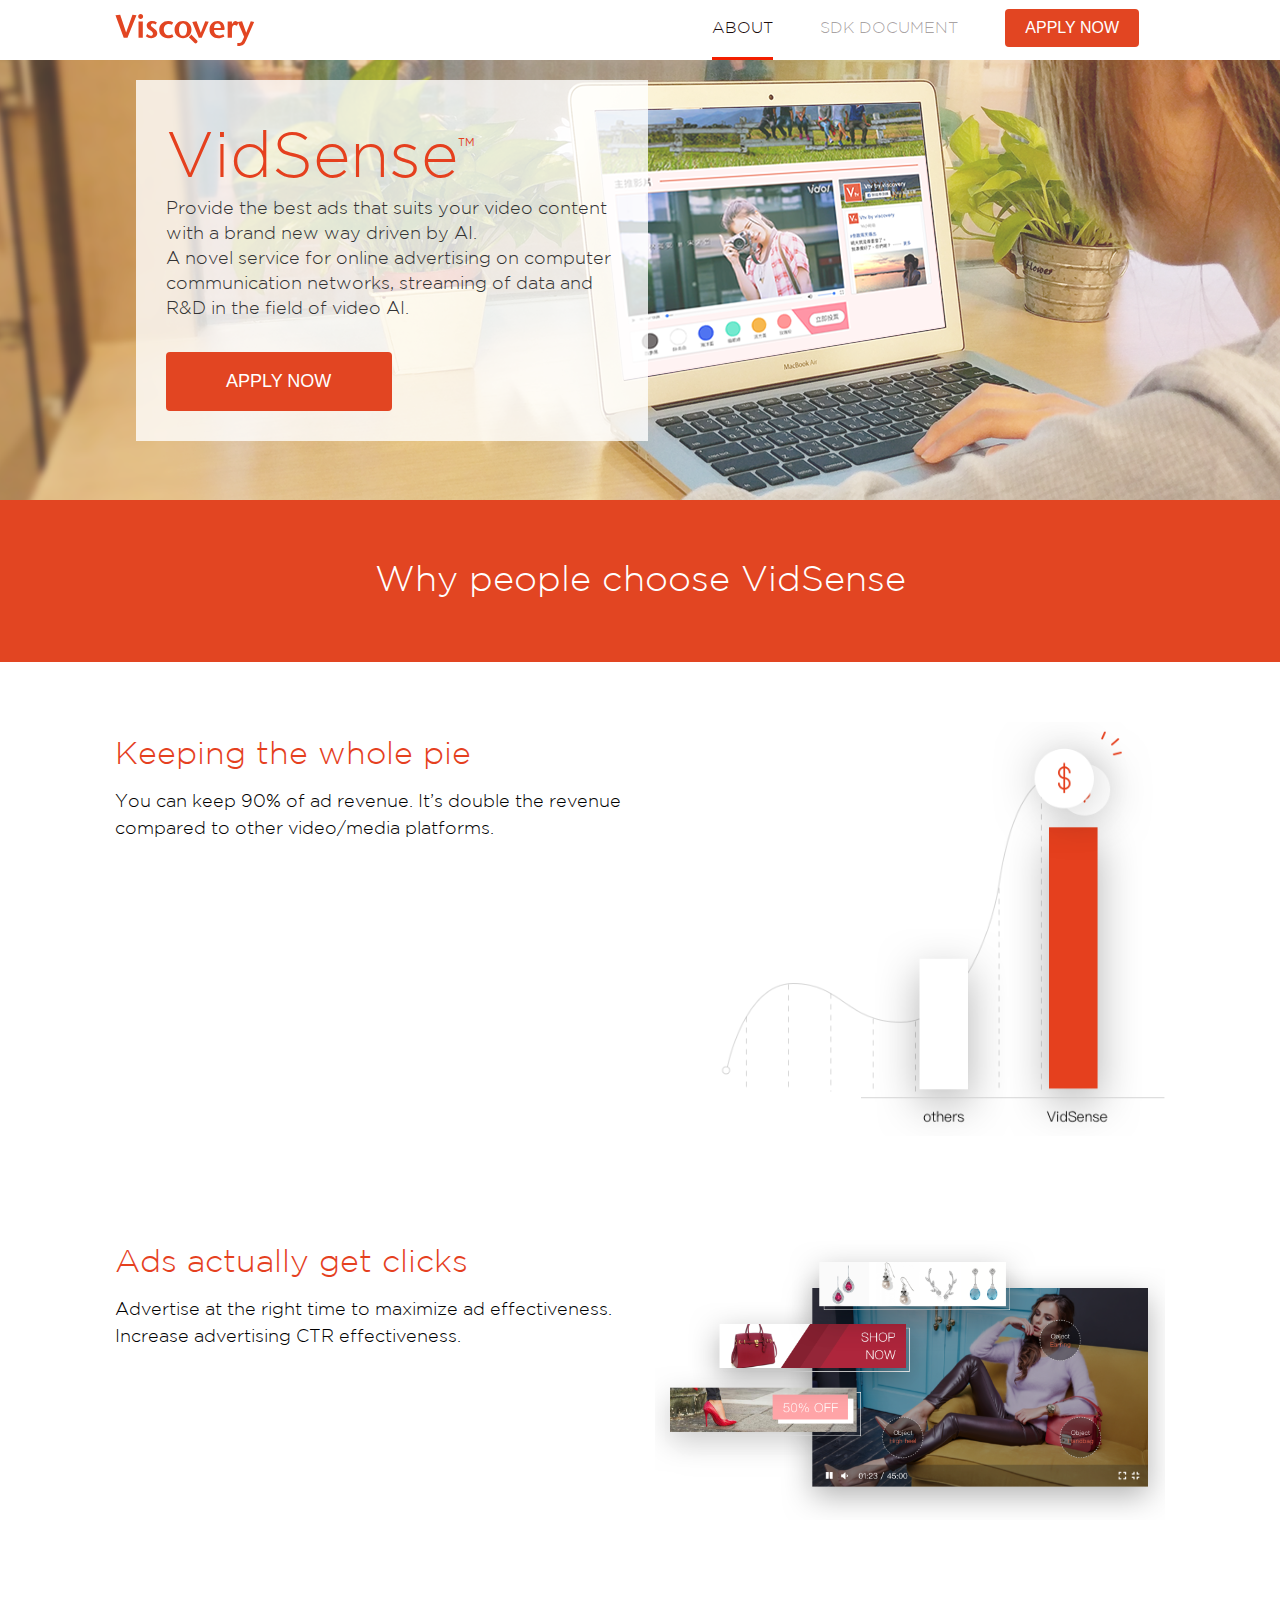
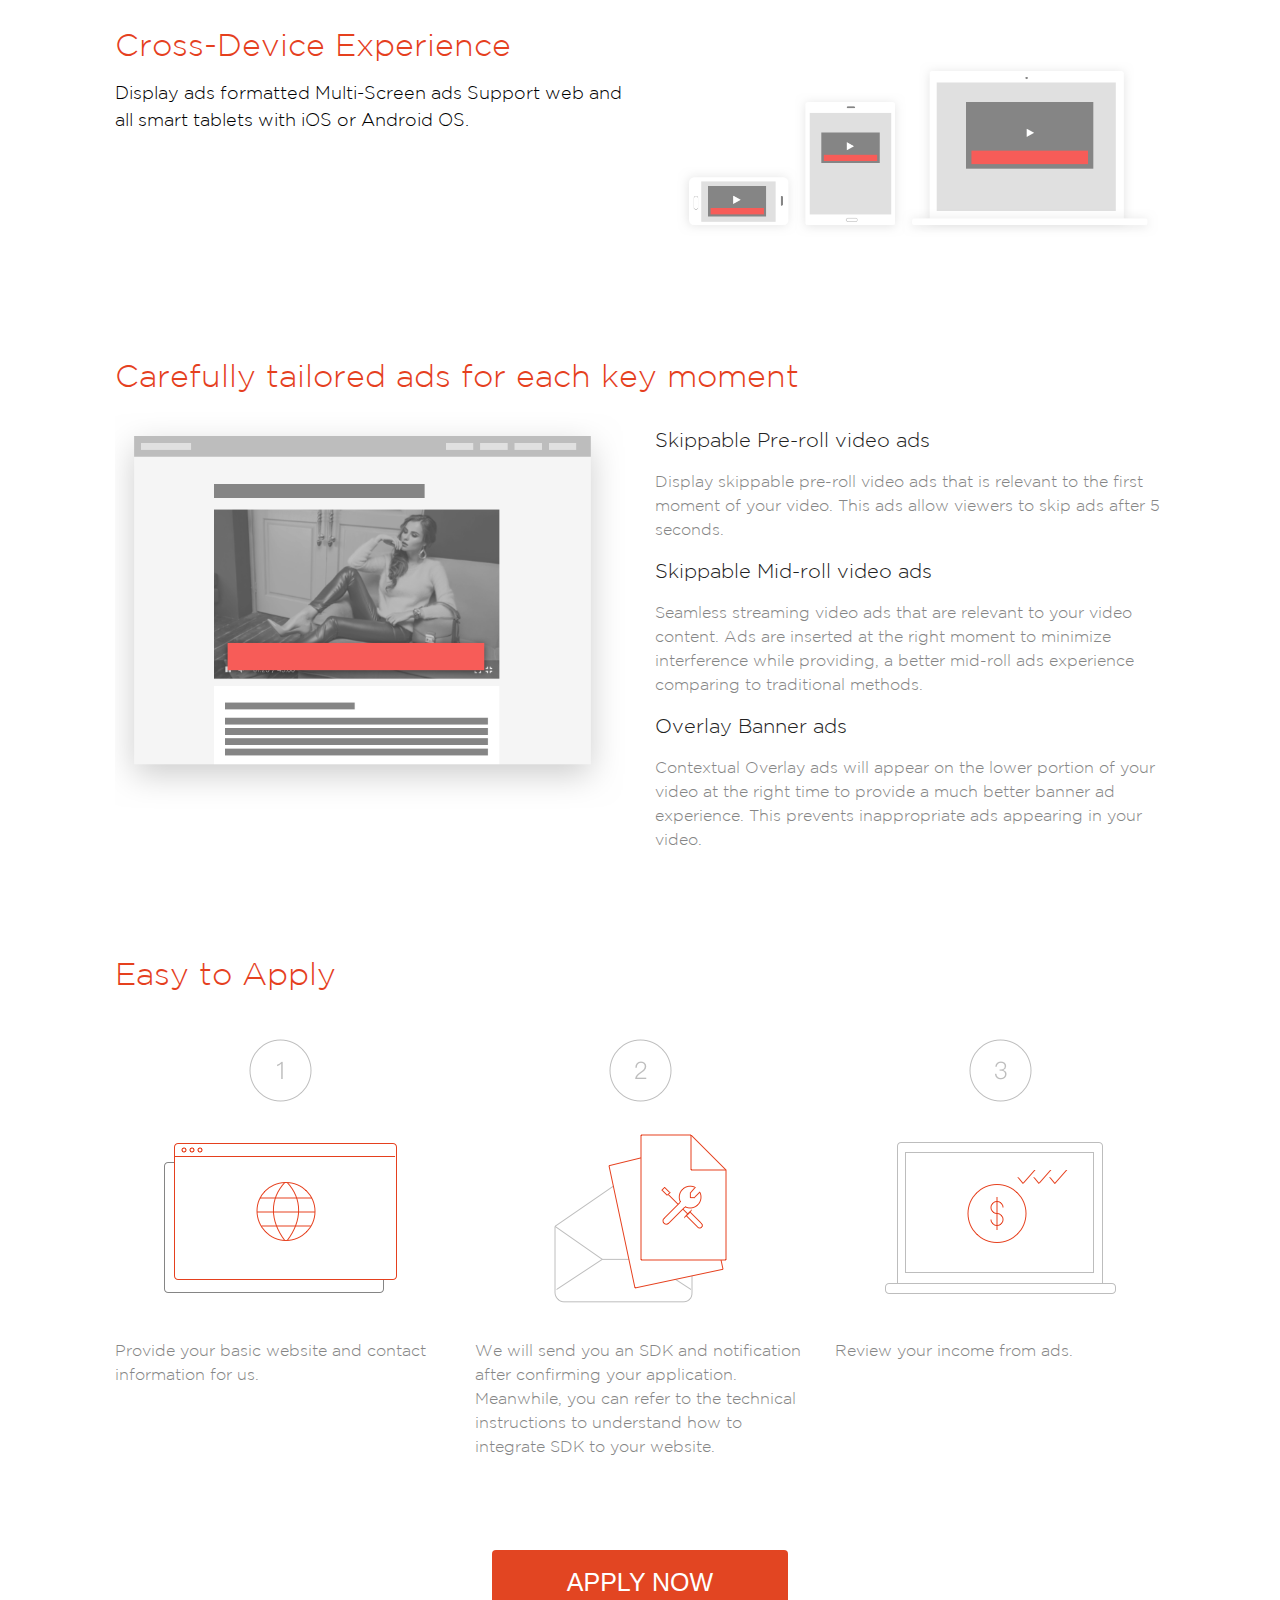
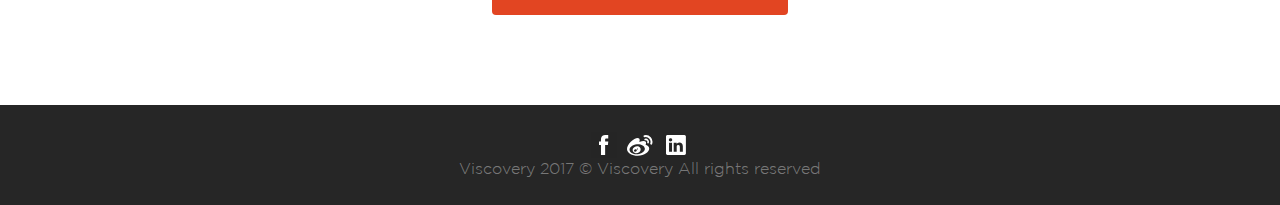
<file: index.html>
<!DOCTYPE html>
<html>
  <head>
    <meta charset="UTF-8">
    <title>VidSense</title>
    <link rel="icon" type="image/x-icon" href="assets/img/favicon.ico">
    <link rel="stylesheet" type="text/css" href="https://maxcdn.bootstrapcdn.com/font-awesome/4.7.0/css/font-awesome.min.css">
    <link href="https://fonts.googleapis.com/icon?family=Material+Icons" rel="stylesheet">
    <link rel="stylesheet" type="text/css" href="assets/css/main.css">
    <meta name="viewport" content="width=device-width, user-scalable=0, initial-scale=1">
  </head>
  <body ontouchstart=""> 
    <div class="container-fluid">
      <nav class="topnav"><a class="nav-block" href="index.html" target="_self">
          <div class="nav-logo"></div></a>
        <div class="nav-items">
          <button class="navToggle" id="navToggle" type="button"><i class="fa fa-bars fa-5" id="navToggleIcon" aria-hidden="true"></i></button>
          <ul id="nav">
            <li class="active"><a href="index.html">ABOUT</a></li>
            <li><a href="sdk.html">SDK DOCUMENT</a></li>
            <li><a href="https://goo.gl/forms/jmXPlXu5b6nH7Ig62" target="_blank">
                <button class="primary nav-apply">APPLY NOW</button></a></li>
          </ul>
        </div>
      </nav>
      <section class="section_1">
        <div class="cover-float-block">
          <div class="heading-1">VidSense<sup class="trademark">™</sup></div>
          <div class="content">Provide the best ads that suits your video content with a brand new way driven by AI.<br>A novel service for online advertising on computer communication networks, streaming of data and R&D
            in the field of video AI.
          </div><a href="https://goo.gl/forms/jmXPlXu5b6nH7Ig62" target="_blank">
            <button class="primary">APPLY NOW</button></a>
        </div>
      </section>
      <section class="banner">Why people choose VidSense</section>
      <section class="container section-2">
        <div class="row">
          <div class="col-xs-12 col-sm-6 col-lg-6 title-text">Keeping the whole pie
            <div class="content-bg">You can keep 90% of ad revenue. It’s double the revenue compared to other video/media platforms.</div>
          </div>
          <div class="col-xs-12 col-sm-6 col-lg-6"><img class="rwdImg" src="assets/img/section2Grphic.png"></div>
        </div>
      </section>
      <section class="container section-3">
        <div class="row">
          <div class="col-sm-12 col-md-6 title-text">Ads actually get clicks
            <div class="content-bg">Advertise at the right time to maximize ad effectiveness. Increase advertising CTR effectiveness.</div>
          </div>
          <div class="col-sm-6 col-12"><img class="rwdImg" src="assets/img/sec03Graphic.png"></div>
        </div>
      </section>
      <section class="container section-4">
        <div class="row">
          <div class="col-sm-6 col-12 title-text">Cross-Device Experience
            <div class="content-bg">
              Display ads formatted Multi-Screen ads
              Support web and all smart tablets with iOS or Android OS.
            </div>
          </div>
          <div class="col-sm-6 col-12"><img class="rwdImg" src="assets/img/sec04Graphic.png"></div>
        </div>
      </section>
      <section class="container section-5">
        <div class="row">
          <div class="col-sm-12 col-12 title-text">Carefully tailored ads for each key moment</div>
          <div class="col-sm-6 col-12"><img class="rwdImg" src="assets/img/section05_01.png"></div>
          <div class="col-sm-6 col-12">
            <h3>Skippable Pre-roll video ads</h3>
            <p>
              Display skippable pre-roll video ads that is relevant to
              the first moment of your video. This ads allow viewers to
              skip ads after 5 seconds.
            </p>
            <h3>Skippable Mid-roll video ads</h3>
            <p>
              Seamless streaming video ads that are relevant to your video content.
              Ads are inserted at the right moment to minimize interference while providing,
              a better mid-roll ads experience comparing to traditional methods.
            </p>
            <h3>Overlay Banner ads</h3>
            <p>
              Contextual Overlay ads will appear on the lower portion of your video at the right time to provide a
              much better banner ad experience. This prevents inappropriate ads appearing in your video.
            </p>
          </div>
        </div>
      </section>
      <section class="container section-6">
        <div class="row">
          <div class="col-sm-12 col-12 title-text">Easy to Apply</div>
          <div class="col-sm-4 col-12">
            <h1 class="apply-step bg-apply">Apply</h1>
            <p>Provide your basic website and contact information for us.</p>
          </div>
          <div class="col-sm-4 col-12">
            <h1 class="apply-step bg-sdk">SDK</h1>
            <p>
              We will send you an SDK and notification after confirming your application. Meanwhile, you can refer to
              the technical instructions to understand how to integrate SDK to your website.
            </p>
          </div>
          <div class="col-sm-4 col-12">
            <h1 class="apply-step bg-profit">Profit</h1>
            <p>Review your income from ads.</p>
          </div>
        </div>
      </section>
      <section class="container section-7"><a href="https://goo.gl/forms/jmXPlXu5b6nH7Ig62" target="_blank">
          <button class="primary">APPLY NOW</button></a></section>
      <footer class="footer">
        <nav><a class="social-nav bg-facebook" href="https://zh-tw.facebook.com/viscovery.co/" target="_blank"></a><a class="social-nav bg-weibo" href="http://tw.weibo.com/viscovery" target="_blank"></a><a class="social-nav bg-linkedin" href="https://www.linkedin.com/company-beta/3637491/?pathWildcard=3637491" target="_blank"></a></nav>
        <p class="color-white-40a">Viscovery 2017 © Viscovery All rights reserved</p>
      </footer>
    </div>
  </body>
  <script>
    var navIsOpen=false;
    document.getElementById("navToggle").addEventListener("click", navToggle);
    function navToggle(){
      navIsOpen = !navIsOpen;
      var element = document.getElementById("nav");
      var elementIcon = document.getElementById("navToggleIcon");
      if(navIsOpen){
        element.classList.add("navOpen");
        elementIcon.classList.remove("fa-bars");
        elementIcon.classList.add("fa-times");
      }else{
        element.classList.remove("navOpen");
        elementIcon.classList.remove("fa-times");
        elementIcon.classList.add("fa-bars");
      }
    }
  </script>
</html>
</file>
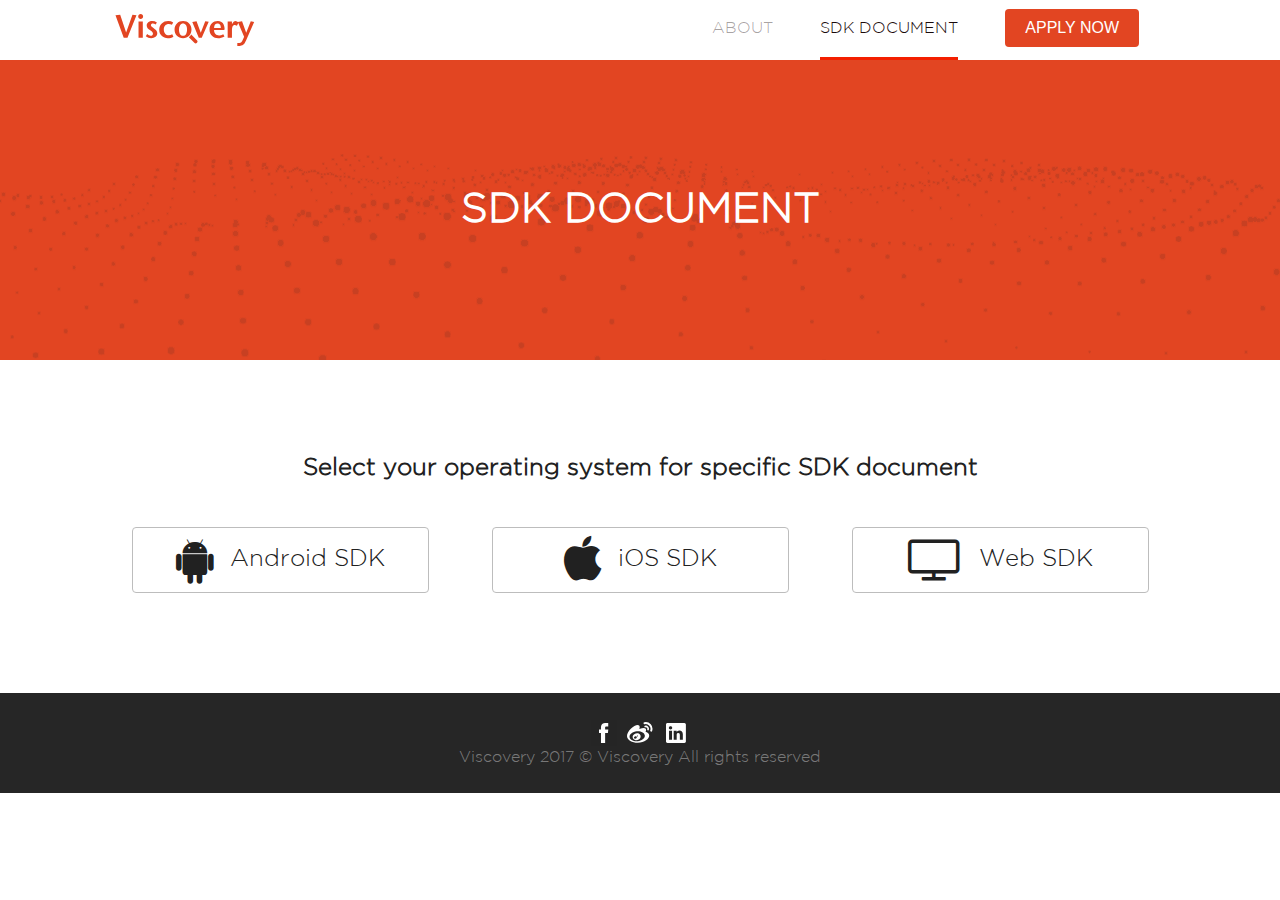
<file: sdk.html>
<!DOCTYPE html>
<html>
  <head>
    <meta charset="UTF-8">
    <title>VidSense</title>
    <link rel="icon" type="image/x-icon" href="assets/img/favicon.ico">
    <link rel="stylesheet" type="text/css" href="https://maxcdn.bootstrapcdn.com/font-awesome/4.7.0/css/font-awesome.min.css">
    <link href="https://fonts.googleapis.com/icon?family=Material+Icons" rel="stylesheet">
    <link rel="stylesheet" type="text/css" href="assets/css/main.css">
    <meta name="viewport" content="width=device-width, user-scalable=0, initial-scale=1">
  </head>
  <body ontouchstart="">
    <div class="container-fluid">
      <nav class="topnav"><a class="nav-block" href="index.html" target="_self">
          <div class="nav-logo"></div></a>
        <div class="nav-items">
          <button class="navToggle" id="navToggle" type="button"><i class="fa fa-bars fa-5" id="navToggleIcon" aria-hidden="true"></i></button>
          <ul id="nav">
            <li><a href="index.html">ABOUT</a></li>
            <li class="active"><a href="sdk.html">SDK DOCUMENT</a></li>
            <li><a href="https://goo.gl/forms/jmXPlXu5b6nH7Ig62" target="_blank">
                <button class="primary nav-apply">APPLY NOW</button></a></li>
          </ul>
        </div>
      </nav>
      <section class="sdk-banner">
        <h3>SDK DOCUMENT</h3>
      </section>
      <section class="container sdk-download">
        <div class="row">
          <h4>Select your operating system for specific SDK document</h4>
          <div class="col-xs-12 col-sm-4 col-lg-4"><a class="sdk-btns" href="https://viscovery.github.io/viscovery-ad-sdk-android/" target="_blank"><i class="fa fa-android fa-2x" aria-hidden="true"></i>Android SDK</a></div>
          <div class="col-xs-12 col-sm-4 col-lg-4"><a class="sdk-btns" href="https://viscovery.github.io/viscovery-ad-sdk-ios/" target="_blank"><i class="fa fa-apple fa-2x" aria-hidden="true"></i>iOS SDK</a></div>
          <div class="col-xs-12 col-sm-4 col-lg-4"><a class="sdk-btns" href="https://viscovery.github.io/viscovery-ad-sdk-html5/" target="_blank"><i class="fa fa-television fa-2x" aria-hidden="true"></i>Web SDK</a></div>
        </div>
      </section>
      <footer class="footer">
        <nav><a class="social-nav bg-facebook" href="https://zh-tw.facebook.com/viscovery.co/" target="_blank"></a><a class="social-nav bg-weibo" href="http://tw.weibo.com/viscovery" target="_blank"></a><a class="social-nav bg-linkedin" href="https://www.linkedin.com/company-beta/3637491/?pathWildcard=3637491" target="_blank"></a></nav>
        <p class="color-white-40a">Viscovery 2017 © Viscovery All rights reserved</p>
      </footer>
    </div>
  </body>
  <script>
    var navIsOpen=false;
    document.getElementById("navToggle").addEventListener("click", navToggle);
    function navToggle(){
      navIsOpen = !navIsOpen;
      var element = document.getElementById("nav");
      var elementIcon = document.getElementById("navToggleIcon");
      if(navIsOpen){
        element.classList.add("navOpen");
        elementIcon.classList.remove("fa-bars");
        elementIcon.classList.add("fa-times");
      }else{
        element.classList.remove("navOpen");
        elementIcon.classList.remove("fa-times");
        elementIcon.classList.add("fa-bars");
      }
    }
  </script>
</html>
</file>
<file: assets/css/main.css>
@font-face{font-family:GothamXlight;src:url("../fonts/GOTHAM-XLIGHT.eot") format("eot"), url("../fonts/GOTHAM-XLIGHT.woff") format("woff"), url("../fonts/GOTHAM-XLIGHT.ttf") format("truetype")}@font-face{font-family:GothamLight;src:url("../fonts/Gotham-Light.eot") format("eot"), url("../fonts/Gotham-Light.woff") format("woff"), url("../fonts/Gotham-Light.ttf") format("truetype")}@font-face{font-family:GothamThin;src:url("../fonts/GOTHAM-THIN.eot") format("eot"), url("../fonts/GOTHAM-THIN.woff") format("woff"), url("../fonts/GOTHAM-THIN.ttf") format("truetype")}@font-face{font-family:Gotham;src:url("../fonts/Gotham-Regular.eot") format("eot"), url("../fonts/Gotham-Regular.woff") format("woff"), url("../fonts/Gotham-Regular.ttf") format("truetype")}@font-face{font-family:GothamMed;src:url("../fonts/Gotham-Medium.eot") format("eot"), url("../fonts/Gotham-Medium.woff") format("woff"), url("../fonts/Gotham-Medium.ttf") format("truetype")}@font-face{font-family:GothamBold;src:url("../fonts/Gotham-Bold.eot") format("eot"), url("../fonts/Gotham-Bold.woff") format("woff"), url("../fonts/Gotham-Bold.ttf") format("truetype")}@font-face{font-family:GothamBlack;src:url("../fonts/GOTHAM-BLACK.eot") format("eot"), url("../fonts/GOTHAM-BLACK.woff") format("woff"), url("../fonts/GOTHAM-BLACK.TTF") format("truetype")}.ff-Gotham-Reglular{font-family:Gotham!important}.ff-Gotham-Bold{font-family:GothamBold!important}.font-h1-xxl{letter-spacing:1px;font-size:70px;font-weight:800}.font-h1-xl{font-size:46px}.font-h1-lg,.font-h1-xl{letter-spacing:1px;font-weight:500}.font-h1-lg{font-size:36px}.font-h1{letter-spacing:1px;font-size:32px;font-weight:500}.font-h2-lg{letter-spacing:1px;font-size:30px;font-weight:400}.font-h2{font-size:24px}.font-h2,.font-h3{letter-spacing:1px;font-weight:500}.font-h3{font-size:22px}.font-h6{font-size:18px}.font-h6,.font-h6-sm{letter-spacing:1px;font-weight:600}.font-h6-sm{font-size:16px}.font-p-lg{font-size:15px}.font-p-lg,.font-p-md{letter-spacing:1px;font-weight:400}.font-p-md{font-size:14px}.font-p{font-size:13px}.font-p,.font-p-sm{letter-spacing:1px;font-weight:400}.font-p-sm{font-size:12px}.font-p-xs{font-size:11px;-webkit-transform:scale(0.92)}.font-p-xs,.font-small{letter-spacing:1px;font-weight:500}.font-small{font-size:10px;-webkit-transform:scale(0.84)}@-ms-viewport{width:device-width}.visible-lg,.visible-md,.visible-sm,.visible-xs{display:none!important}.visible-lg-block,.visible-lg-inline,.visible-lg-inline-block,.visible-md-block,.visible-md-inline,.visible-md-inline-block,.visible-sm-block,.visible-sm-inline,.visible-sm-inline-block,.visible-xs-block,.visible-xs-inline,.visible-xs-inline-block{display:none!important}@media (max-width:767px){.visible-xs{display:block!important}table.visible-xs{display:table}tr.visible-xs{display:table-row!important}td.visible-xs,th.visible-xs{display:table-cell!important}}@media (max-width:767px){.visible-xs-block{display:block!important}}@media (max-width:767px){.visible-xs-inline{display:inline!important}}@media (max-width:767px){.visible-xs-inline-block{display:inline-block!important}}@media (min-width:768px) and (max-width:991px){.visible-sm{display:block!important}table.visible-sm{display:table}tr.visible-sm{display:table-row!important}td.visible-sm,th.visible-sm{display:table-cell!important}}@media (min-width:768px) and (max-width:991px){.visible-sm-block{display:block!important}}@media (min-width:768px) and (max-width:991px){.visible-sm-inline{display:inline!important}}@media (min-width:768px) and (max-width:991px){.visible-sm-inline-block{display:inline-block!important}}@media (min-width:992px) and (max-width:1199px){.visible-md{display:block!important}table.visible-md{display:table}tr.visible-md{display:table-row!important}td.visible-md,th.visible-md{display:table-cell!important}}@media (min-width:992px) and (max-width:1199px){.visible-md-block{display:block!important}}@media (min-width:992px) and (max-width:1199px){.visible-md-inline{display:inline!important}}@media (min-width:992px) and (max-width:1199px){.visible-md-inline-block{display:inline-block!important}}@media (min-width:1200px){.visible-lg{display:block!important}table.visible-lg{display:table}tr.visible-lg{display:table-row!important}td.visible-lg,th.visible-lg{display:table-cell!important}}@media (min-width:1200px){.visible-lg-block{display:block!important}}@media (min-width:1200px){.visible-lg-inline{display:inline!important}}@media (min-width:1200px){.visible-lg-inline-block{display:inline-block!important}}@media (max-width:767px){.hidden-xs{display:none!important}}@media (min-width:768px) and (max-width:991px){.hidden-sm{display:none!important}}@media (min-width:992px) and (max-width:1199px){.hidden-md{display:none!important}}@media (min-width:1200px){.hidden-lg{display:none!important}}.visible-print{display:none!important}@media print{.visible-print{display:block!important}table.visible-print{display:table}tr.visible-print{display:table-row!important}td.visible-print,th.visible-print{display:table-cell!important}}.visible-print-block{display:none!important}@media print{.visible-print-block{display:block!important}}.visible-print-inline{display:none!important}@media print{.visible-print-inline{display:inline!important}}.visible-print-inline-block{display:none!important}@media print{.visible-print-inline-block{display:inline-block!important}}@media print{.hidden-print{display:none!important}}.container{margin-right:auto;margin-left:auto;padding-left:15px;padding-right:15px}@media (min-width:768px){.container{width:750px}}@media (min-width:992px){.container{width:970px}}@media (min-width:1200px){.container{width:1170px}}.container-fluid{margin-right:auto;margin-left:auto;overflow:hidden}.row{margin-left:-15px;margin-right:-15px}.col,.col-lg-1,.col-lg-2,.col-lg-3,.col-lg-4,.col-lg-5,.col-lg-6,.col-lg-7,.col-lg-8,.col-lg-9,.col-lg-10,.col-lg-11,.col-lg-12,.col-md-1,.col-md-2,.col-md-3,.col-md-4,.col-md-5,.col-md-6,.col-md-7,.col-md-8,.col-md-9,.col-md-10,.col-md-11,.col-md-12,.col-sm-1,.col-sm-2,.col-sm-3,.col-sm-4,.col-sm-5,.col-sm-6,.col-sm-7,.col-sm-8,.col-sm-9,.col-sm-10,.col-sm-11,.col-sm-12,.col-xs-1,.col-xs-2,.col-xs-3,.col-xs-4,.col-xs-5,.col-xs-6,.col-xs-7,.col-xs-8,.col-xs-9,.col-xs-10,.col-xs-11,.col-xs-12{position:relative;min-height:1px;padding-left:15px;padding-right:15px}.col,.col-xs-1,.col-xs-2,.col-xs-3,.col-xs-4,.col-xs-5,.col-xs-6,.col-xs-7,.col-xs-8,.col-xs-9,.col-xs-10,.col-xs-11,.col-xs-12{float:left}.col-xs-12{width:100%}.col-xs-11{width:91.66666667%}.col-xs-10{width:83.33333333%}.col-xs-9{width:75%}.col-xs-8{width:66.66666667%}.col-xs-7{width:58.33333333%}.col-xs-6{width:50%}.col-xs-5{width:41.66666667%}.col-xs-4{width:33.33333333%}.col-xs-3{width:25%}.col-xs-2{width:16.66666667%}.col-xs-1{width:8.33333333%}.col-xs-pull-12{right:100%}.col-xs-pull-11{right:91.66666667%}.col-xs-pull-10{right:83.33333333%}.col-xs-pull-9{right:75%}.col-xs-pull-8{right:66.66666667%}.col-xs-pull-7{right:58.33333333%}.col-xs-pull-6{right:50%}.col-xs-pull-5{right:41.66666667%}.col-xs-pull-4{right:33.33333333%}.col-xs-pull-3{right:25%}.col-xs-pull-2{right:16.66666667%}.col-xs-pull-1{right:8.33333333%}.col-xs-pull-0{right:auto}.col-xs-push-12{left:100%}.col-xs-push-11{left:91.66666667%}.col-xs-push-10{left:83.33333333%}.col-xs-push-9{left:75%}.col-xs-push-8{left:66.66666667%}.col-xs-push-7{left:58.33333333%}.col-xs-push-6{left:50%}.col-xs-push-5{left:41.66666667%}.col-xs-push-4{left:33.33333333%}.col-xs-push-3{left:25%}.col-xs-push-2{left:16.66666667%}.col-xs-push-1{left:8.33333333%}.col-xs-push-0{left:auto}.col-xs-offset-12{margin-left:100%}.col-xs-offset-11{margin-left:91.66666667%}.col-xs-offset-10{margin-left:83.33333333%}.col-xs-offset-9{margin-left:75%}.col-xs-offset-8{margin-left:66.66666667%}.col-xs-offset-7{margin-left:58.33333333%}.col-xs-offset-6{margin-left:50%}.col-xs-offset-5{margin-left:41.66666667%}.col-xs-offset-4{margin-left:33.33333333%}.col-xs-offset-3{margin-left:25%}.col-xs-offset-2{margin-left:16.66666667%}.col-xs-offset-1{margin-left:8.33333333%}.col-xs-offset-0{margin-left:0%}@media (min-width:768px){.col,.col-sm-1,.col-sm-2,.col-sm-3,.col-sm-4,.col-sm-5,.col-sm-6,.col-sm-7,.col-sm-8,.col-sm-9,.col-sm-10,.col-sm-11,.col-sm-12{float:left}.col-sm-12{width:100%}.col-sm-11{width:91.66666667%}.col-sm-10{width:83.33333333%}.col-sm-9{width:75%}.col-sm-8{width:66.66666667%}.col-sm-7{width:58.33333333%}.col-sm-6{width:50%}.col-sm-5{width:41.66666667%}.col-sm-4{width:33.33333333%}.col-sm-3{width:25%}.col-sm-2{width:16.66666667%}.col-sm-1{width:8.33333333%}.col-sm-pull-12{right:100%}.col-sm-pull-11{right:91.66666667%}.col-sm-pull-10{right:83.33333333%}.col-sm-pull-9{right:75%}.col-sm-pull-8{right:66.66666667%}.col-sm-pull-7{right:58.33333333%}.col-sm-pull-6{right:50%}.col-sm-pull-5{right:41.66666667%}.col-sm-pull-4{right:33.33333333%}.col-sm-pull-3{right:25%}.col-sm-pull-2{right:16.66666667%}.col-sm-pull-1{right:8.33333333%}.col-sm-pull-0{right:auto}.col-sm-push-12{left:100%}.col-sm-push-11{left:91.66666667%}.col-sm-push-10{left:83.33333333%}.col-sm-push-9{left:75%}.col-sm-push-8{left:66.66666667%}.col-sm-push-7{left:58.33333333%}.col-sm-push-6{left:50%}.col-sm-push-5{left:41.66666667%}.col-sm-push-4{left:33.33333333%}.col-sm-push-3{left:25%}.col-sm-push-2{left:16.66666667%}.col-sm-push-1{left:8.33333333%}.col-sm-push-0{left:auto}.col-sm-offset-12{margin-left:100%}.col-sm-offset-11{margin-left:91.66666667%}.col-sm-offset-10{margin-left:83.33333333%}.col-sm-offset-9{margin-left:75%}.col-sm-offset-8{margin-left:66.66666667%}.col-sm-offset-7{margin-left:58.33333333%}.col-sm-offset-6{margin-left:50%}.col-sm-offset-5{margin-left:41.66666667%}.col-sm-offset-4{margin-left:33.33333333%}.col-sm-offset-3{margin-left:25%}.col-sm-offset-2{margin-left:16.66666667%}.col-sm-offset-1{margin-left:8.33333333%}.col-sm-offset-0{margin-left:0%}}@media (min-width:992px){.col,.col-md-1,.col-md-2,.col-md-3,.col-md-4,.col-md-5,.col-md-6,.col-md-7,.col-md-8,.col-md-9,.col-md-10,.col-md-11,.col-md-12{float:left}.col-md-12{width:100%}.col-md-11{width:91.66666667%}.col-md-10{width:83.33333333%}.col-md-9{width:75%}.col-md-8{width:66.66666667%}.col-md-7{width:58.33333333%}.col-md-6{width:50%}.col-md-5{width:41.66666667%}.col-md-4{width:33.33333333%}.col-md-3{width:25%}.col-md-2{width:16.66666667%}.col-md-1{width:8.33333333%}.col-md-pull-12{right:100%}.col-md-pull-11{right:91.66666667%}.col-md-pull-10{right:83.33333333%}.col-md-pull-9{right:75%}.col-md-pull-8{right:66.66666667%}.col-md-pull-7{right:58.33333333%}.col-md-pull-6{right:50%}.col-md-pull-5{right:41.66666667%}.col-md-pull-4{right:33.33333333%}.col-md-pull-3{right:25%}.col-md-pull-2{right:16.66666667%}.col-md-pull-1{right:8.33333333%}.col-md-pull-0{right:auto}.col-md-push-12{left:100%}.col-md-push-11{left:91.66666667%}.col-md-push-10{left:83.33333333%}.col-md-push-9{left:75%}.col-md-push-8{left:66.66666667%}.col-md-push-7{left:58.33333333%}.col-md-push-6{left:50%}.col-md-push-5{left:41.66666667%}.col-md-push-4{left:33.33333333%}.col-md-push-3{left:25%}.col-md-push-2{left:16.66666667%}.col-md-push-1{left:8.33333333%}.col-md-push-0{left:auto}.col-md-offset-12{margin-left:100%}.col-md-offset-11{margin-left:91.66666667%}.col-md-offset-10{margin-left:83.33333333%}.col-md-offset-9{margin-left:75%}.col-md-offset-8{margin-left:66.66666667%}.col-md-offset-7{margin-left:58.33333333%}.col-md-offset-6{margin-left:50%}.col-md-offset-5{margin-left:41.66666667%}.col-md-offset-4{margin-left:33.33333333%}.col-md-offset-3{margin-left:25%}.col-md-offset-2{margin-left:16.66666667%}.col-md-offset-1{margin-left:8.33333333%}.col-md-offset-0{margin-left:0%}}@media (min-width:1200px){.col,.col-lg-1,.col-lg-2,.col-lg-3,.col-lg-4,.col-lg-5,.col-lg-6,.col-lg-7,.col-lg-8,.col-lg-9,.col-lg-10,.col-lg-11,.col-lg-12{float:left}.col-lg-12{width:100%}.col-lg-11{width:91.66666667%}.col-lg-10{width:83.33333333%}.col-lg-9{width:75%}.col-lg-8{width:66.66666667%}.col-lg-7{width:58.33333333%}.col-lg-6{width:50%}.col-lg-5{width:41.66666667%}.col-lg-4{width:33.33333333%}.col-lg-3{width:25%}.col-lg-2{width:16.66666667%}.col-lg-1{width:8.33333333%}.col-lg-pull-12{right:100%}.col-lg-pull-11{right:91.66666667%}.col-lg-pull-10{right:83.33333333%}.col-lg-pull-9{right:75%}.col-lg-pull-8{right:66.66666667%}.col-lg-pull-7{right:58.33333333%}.col-lg-pull-6{right:50%}.col-lg-pull-5{right:41.66666667%}.col-lg-pull-4{right:33.33333333%}.col-lg-pull-3{right:25%}.col-lg-pull-2{right:16.66666667%}.col-lg-pull-1{right:8.33333333%}.col-lg-pull-0{right:auto}.col-lg-push-12{left:100%}.col-lg-push-11{left:91.66666667%}.col-lg-push-10{left:83.33333333%}.col-lg-push-9{left:75%}.col-lg-push-8{left:66.66666667%}.col-lg-push-7{left:58.33333333%}.col-lg-push-6{left:50%}.col-lg-push-5{left:41.66666667%}.col-lg-push-4{left:33.33333333%}.col-lg-push-3{left:25%}.col-lg-push-2{left:16.66666667%}.col-lg-push-1{left:8.33333333%}.col-lg-push-0{left:auto}.col-lg-offset-12{margin-left:100%}.col-lg-offset-11{margin-left:91.66666667%}.col-lg-offset-10{margin-left:83.33333333%}.col-lg-offset-9{margin-left:75%}.col-lg-offset-8{margin-left:66.66666667%}.col-lg-offset-7{margin-left:58.33333333%}.col-lg-offset-6{margin-left:50%}.col-lg-offset-5{margin-left:41.66666667%}.col-lg-offset-4{margin-left:33.33333333%}.col-lg-offset-3{margin-left:25%}.col-lg-offset-2{margin-left:16.66666667%}.col-lg-offset-1{margin-left:8.33333333%}.col-lg-offset-0{margin-left:0%}}.clearfix,.clearfix:after,.clearfix:before,.container-fluid:after,.container-fluid:before,.container:after,.container:before,.row:after,.row:before{content:" ";display:table}.clearfix:after,.container-fluid:after,.container:after,.row:after{clear:both}.center-block{display:block;margin-left:auto;margin-right:auto}.pull-right{float:right!important}.pull-left{float:left!important}*,:after,:before{-webkit-box-sizing:border-box;-moz-box-sizing:border-box;box-sizing:border-box}.topnav{background:#FFFFFF;width:100%;height:60px;position:fixed;left:0;top:0;z-index:999;display:-webkit-box;display:-webkit-flex;display:-ms-flexbox;display:flex;-webkit-box-pack:justify;-webkit-justify-content:space-between;-ms-flex-pack:justify;justify-content:space-between;-webkit-box-align:center;-webkit-align-items:center;-ms-flex-align:center;align-items:center;padding:0 115px}.topnav .nav-logo{width:150px;height:32px;background:url("../img/logo_red.svg") no-repeat}.topnav .navToggle{float:right;outline:none;display:none;margin-right:10px;background:#fff}.topnav .navToggle i{font-size:3em;color:#E44412}.topnav .navToggle:hover{background:#E44412}.topnav .navToggle:hover i{color:#fff}.nav-items{height:60px}.nav-items ul{display:block;margin:0;height:60px;line-height:57px}.nav-items ul li{height:60px;display:inline-block;position:relative;margin-right:10px;list-style:none;padding:0 1em}.nav-items ul li a{color:rgba(26, 10, 10, 0.4);text-decoration:none}.nav-items ul li.active:after,.nav-items ul li:after{content:'';display:block;line-height:45px;margin:auto;height:3px;width:0px;background:transparent;-webkit-transition:width .3s ease, background-color .3s ease;-o-transition:width .3s ease, background-color .3s ease;transition:width .3s ease, background-color .3s ease}.nav-items ul li.active a{color:#1a0a0a}.nav-items ul li.active:after{width:100%;background:#F31F00}.nav-items ul li.active:after a{color:#1a0a0a}@media (hover:hover){.nav-items{height:60px}.nav-items ul{display:block;margin:0;height:60px;line-height:57px}.nav-items ul li{height:60px;display:inline-block;position:relative;margin-right:10px;list-style:none;padding:0 1em}.nav-items ul li a{color:rgba(26, 10, 10, 0.4);text-decoration:none}.nav-items ul li.active:after,.nav-items ul li:after{content:'';display:block;line-height:45px;margin:auto;height:3px;width:0px;background:transparent;-webkit-transition:width .3s ease, background-color .3s ease;-o-transition:width .3s ease, background-color .3s ease;transition:width .3s ease, background-color .3s ease}.nav-items ul li.active a{color:#1a0a0a}.nav-items ul li:hover a{color:#1a0a0a}.nav-items ul li.active:after,.nav-items ul li:hover:after{width:100%;background:#F31F00}.nav-items ul li.active:after a,.nav-items ul li:hover:after a{color:#1a0a0a}}@media screen and (max-width:1200px){.topnav{padding:0 10px}}@media (max-width:767px){.topnav{padding:0}.nav-logo{margin-left:10px}.topnav .nav-items{width:100%;left:0;top:0;padding:10px 0;position:fixed}.topnav .nav-items .navToggle{display:inline-block}.topnav .nav-items ul{position:fixed;background:#fff;top:60px;width:100%;height:0;-webkit-box-orient:vertical;-webkit-box-direction:normal;-webkit-flex-direction:column;-ms-flex-direction:column;flex-direction:column;-webkit-transition:height .3s ease;-o-transition:height .3s ease;transition:height .3s ease;display:block;overflow:hidden}.topnav .nav-items ul li{display:block;float:none;line-height:60px;padding:20px 10px}.topnav .nav-items ul li.active:after{width:0%;background:#F31F00}.topnav .nav-items ul li.active:after a{color:#1a0a0a}}.navOpen{height:100%!important}button{border-radius:4px;border:none;cursor:pointer;outline:none}button.primary{background:#E24522;color:#FFFFFF}@media (hover:hover){button.primary{background:#E24522;color:#FFFFFF}button.primary:hover{background:#E85E12}}button.nav-apply{font-size:16px;padding:10px 20px}body{font-family:GothamLight,PingFangTC,PingFangSC,Microsoft JhengHei,Arial,sans-serif;margin:0;overflow-x:hidden;color:#333}p,ul{margin:0;padding:0}ul{list-style:none}.cover-container{width:100%;overflow:hidden;position:relative;margin-top:60px;height:100vh;font-size:0}.heading-1{font-size:64px;color:#E5401E;font-weight:300;line-height:76px}section.container{margin:60px auto 90px auto;width:100%;max-width:1080px}.title-text{color:#E5401E;font-size:32px;font-weight:100;line-height:67px}.title-multi{line-height:48px}.content-bg{color:#000000;font-size:18px;font-weight:300;line-height:1.5}.rwdImg{width:100%}@media (max-width:767px){.title-text{text-align:center;font-size:24px;font-weight:600;line-height:1.5}.content-bg{text-align:center;font-size:18px;font-weight:300;line-height:1.5}.rwdImg{width:100%}section.container{margin:50px auto;width:100%}}.section_1{position:relative;height:500px;background:url("..//img/cover.png");-moz-background-size:cover;-webkit-background-size:cover;-o-background-size:cover;background-size:cover;background-position:center}.section_1 .cover-float-block{position:absolute;left:10.6%;top:16%;background:rgba(255, 255, 255, 0.8);min-width:510px;max-width:40%;padding:30px}.section_1 .cover-float-block .content{font-size:18px;font-weight:300;line-height:25px}.section_1 .cover-float-block button{font-size:18px;padding:19px 0;width:50%;margin-top:30px}.banner{position:relative;width:100%;font-size:36px;background:#E24522;color:#FFFFFF;padding:5%;text-align:center;font-weight:300}.apply-step{position:relative;width:330px;height:330px;margin:auto;display:block;vertical-align:top;overflow:hidden;font-size:1px;line-height:9999}.section-5 h3{color:#212121;font-size:20px;font-weight:normal}.section-5 p,.section-6 p{color:#858585;font-size:16px;line-height:1.5}.section-7{text-align:center}.bg-apply{background-image:url(../img/image-apply.png)}.bg-sdk{background-image:url(../img/image-sdk.png)}.bg-profit{background-image:url(../img/image-profit.png)}.heading-1>.trademark{font-size:24px}.section-7 button{padding:18px 75px;font-size:25px;font-weight:300}@media (max-width:767px){.section_1{background-position:right bottom}.section_1 .cover-float-block{position:absolute;left:0;top:0;height:100%;width:100%;min-width:100%;max-width:none;background:rgba(255, 255, 255, 0.6);text-align:center;padding:10px}.section_1 .cover-float-block .heading-1{padding-top:100px}.section_1 .cover-float-block .content{font-size:18px;font-weight:600;line-height:20px}.section_1 .cover-float-block button{font-size:18px;padding:19px 0;width:90%;margin-top:30px}.banner{padding:30px 10px;font-size:20px}.section-6{text-align:center}.section-7{text-align:center}.section-7 button{font-size:18px;padding:19px 0;width:90%;margin-top:30px}}.sdk-banner{position:relative;margin-top:60px;width:100%;height:300px;padding:86px 0;display:-webkit-box;display:-webkit-flex;display:-ms-flexbox;display:flex;color:#fff;font-size:36px;font-weight:300;text-align:center;-webkit-box-align:center;-webkit-align-items:center;-ms-flex-align:center;align-items:center;-webkit-justify-content:center;-webkit-box-pack:center;-ms-flex-pack:center;justify-content:center;background:#E24522;background-image:url("../img/SDKBG.png");background-repeat:no-repeat;background-position:center bottom}.sdk-download{width:100%;text-align:center;color:#212121;font-size:24px;font-weight:300;line-height:33px;margin-bottom:270px}.sdk-btns{display:-webkit-box;display:-webkit-flex;display:-ms-flexbox;display:flex;-webkit-box-pack:center;-webkit-justify-content:center;-ms-flex-pack:center;justify-content:center}a.sdk-btns{-webkit-box-align:center;-webkit-align-items:center;-ms-flex-align:center;align-items:center;color:#212121;text-decoration:none;height:66px;width:90%;padding:10px 32px;margin:10px auto;border:1px solid #BDBDBD;border-radius:4px;background-color:#FFFFFF;cursor:pointer}.sdk-btns i{margin-right:16px}@media (max-width:767px){.sdk-download{text-align:center}.sdk-download a.sdk-btns{width:80%;margin:10px auto}}.footer-logo,.social-nav{background-repeat:no-repeat;background-position:50%;background-size:contain}.footer{position:relative;width:100%;background-color:#262626;height:100px;display:-webkit-box;display:-webkit-flex;display:-ms-flexbox;display:flex;-webkit-box-orient:vertical;-webkit-box-direction:normal;-webkit-flex-direction:column;-ms-flex-direction:column;flex-direction:column;-webkit-box-pack:center;-webkit-justify-content:center;-ms-flex-pack:center;justify-content:center;-webkit-box-align:center;-webkit-align-items:center;-ms-flex-align:center;align-items:center}.footer-logo{position:relative;width:155px;height:37px;display:inline-block;vertical-align:top;overflow:hidden;font-size:1px;line-height:9999;background-image:url(../img/logo-white.svg)}.location-block{width:calc(100% - 155px - 20px);display:inline-block;vertical-align:top;text-align:right}.locations{width:400px;display:inline-block}.location-list{display:inline-block;text-align:left;margin-bottom:20px;font-weight:400;letter-spacing:1px}.location-title{width:50px;display:inline-block;vertical-align:middle;text-transform:uppercase}.location-text{width:340px;display:inline-block;vertical-align:middle;line-height:22px;font-weight:200}.social-block{position:relative;display:block;margin-top:60px;margin-bottom:10px}.social-nav{width:26px;height:26px;display:inline-block;margin-right:10px;cursor:pointer}.social-nav:last-child{margin-right:0}.bg-facebook{background-image:url(../img/icon-facebook.svg)}.bg-weibo{background-image:url(../img/icon-weibo.svg)}.bg-linkedin{background-image:url(../img/icon-linkedin.svg)}.color-white-40a{color:rgba(255, 255, 255, 0.4)}
</file>
